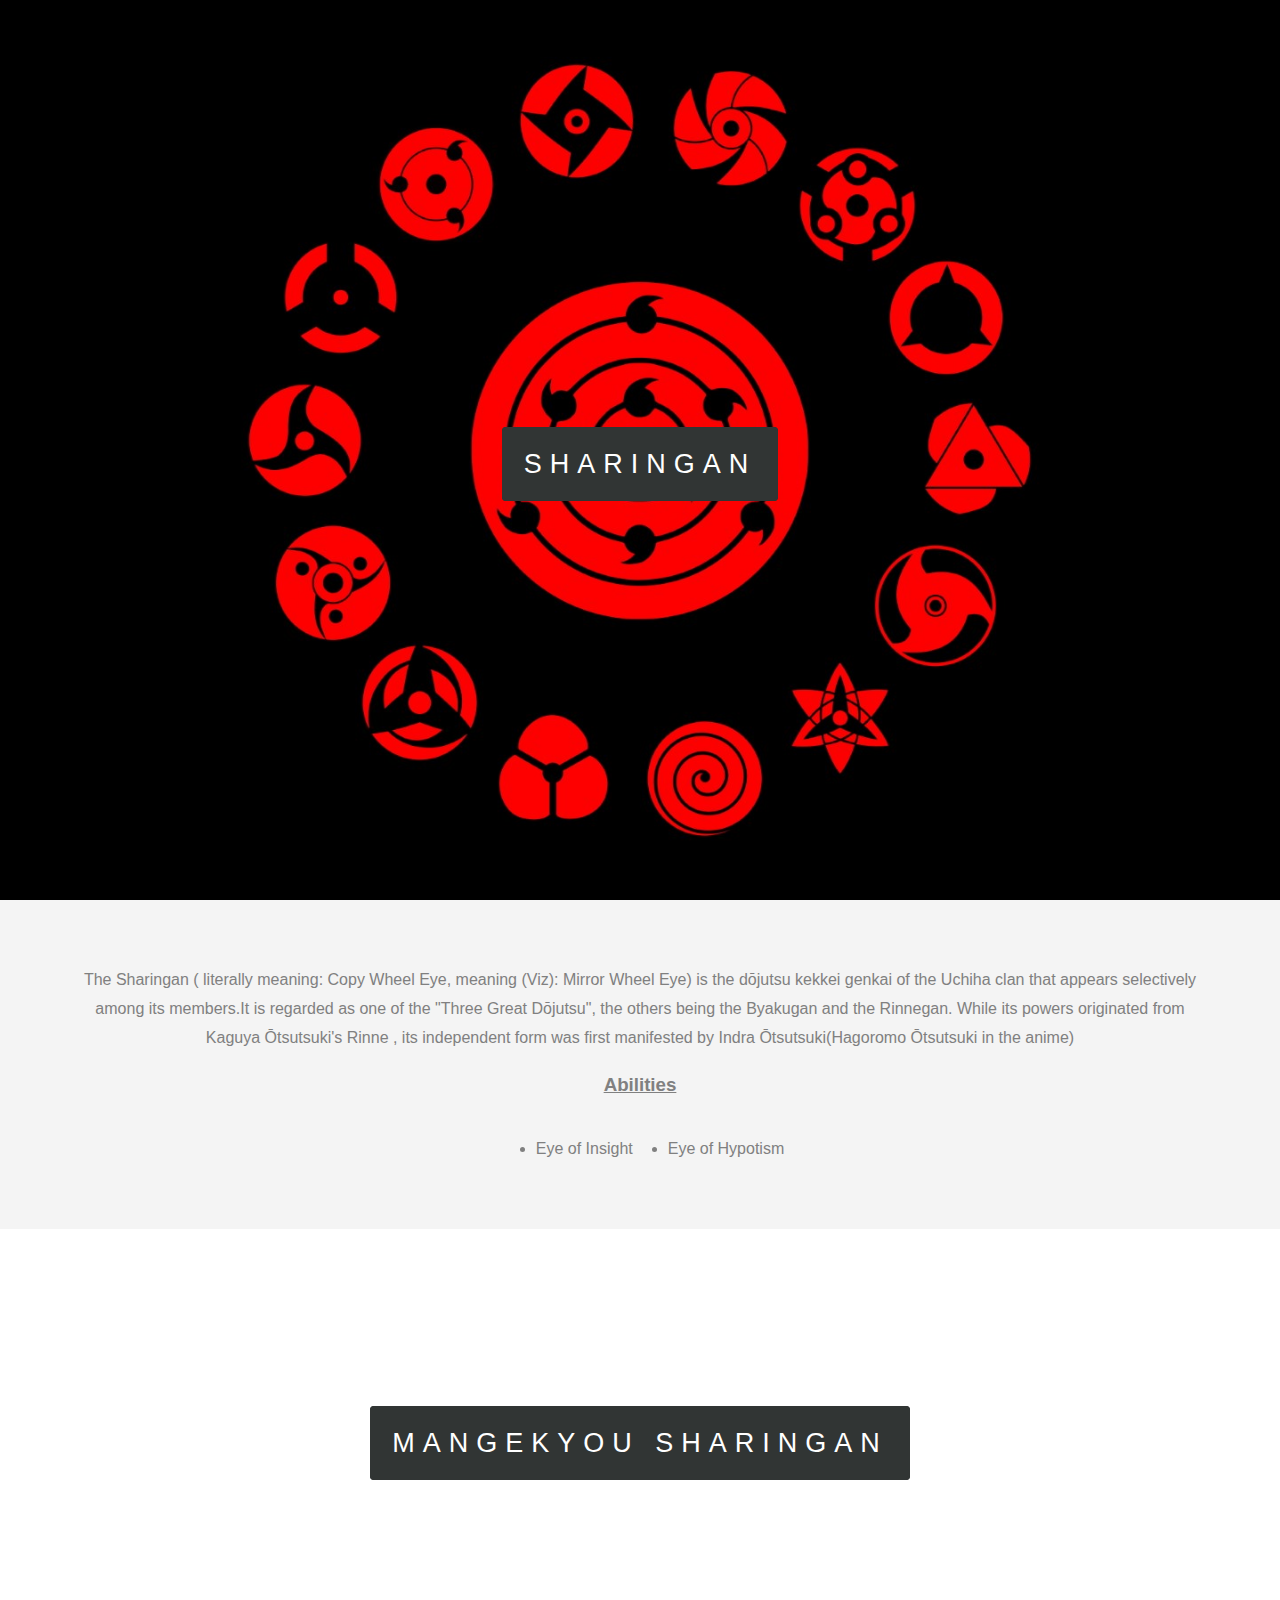
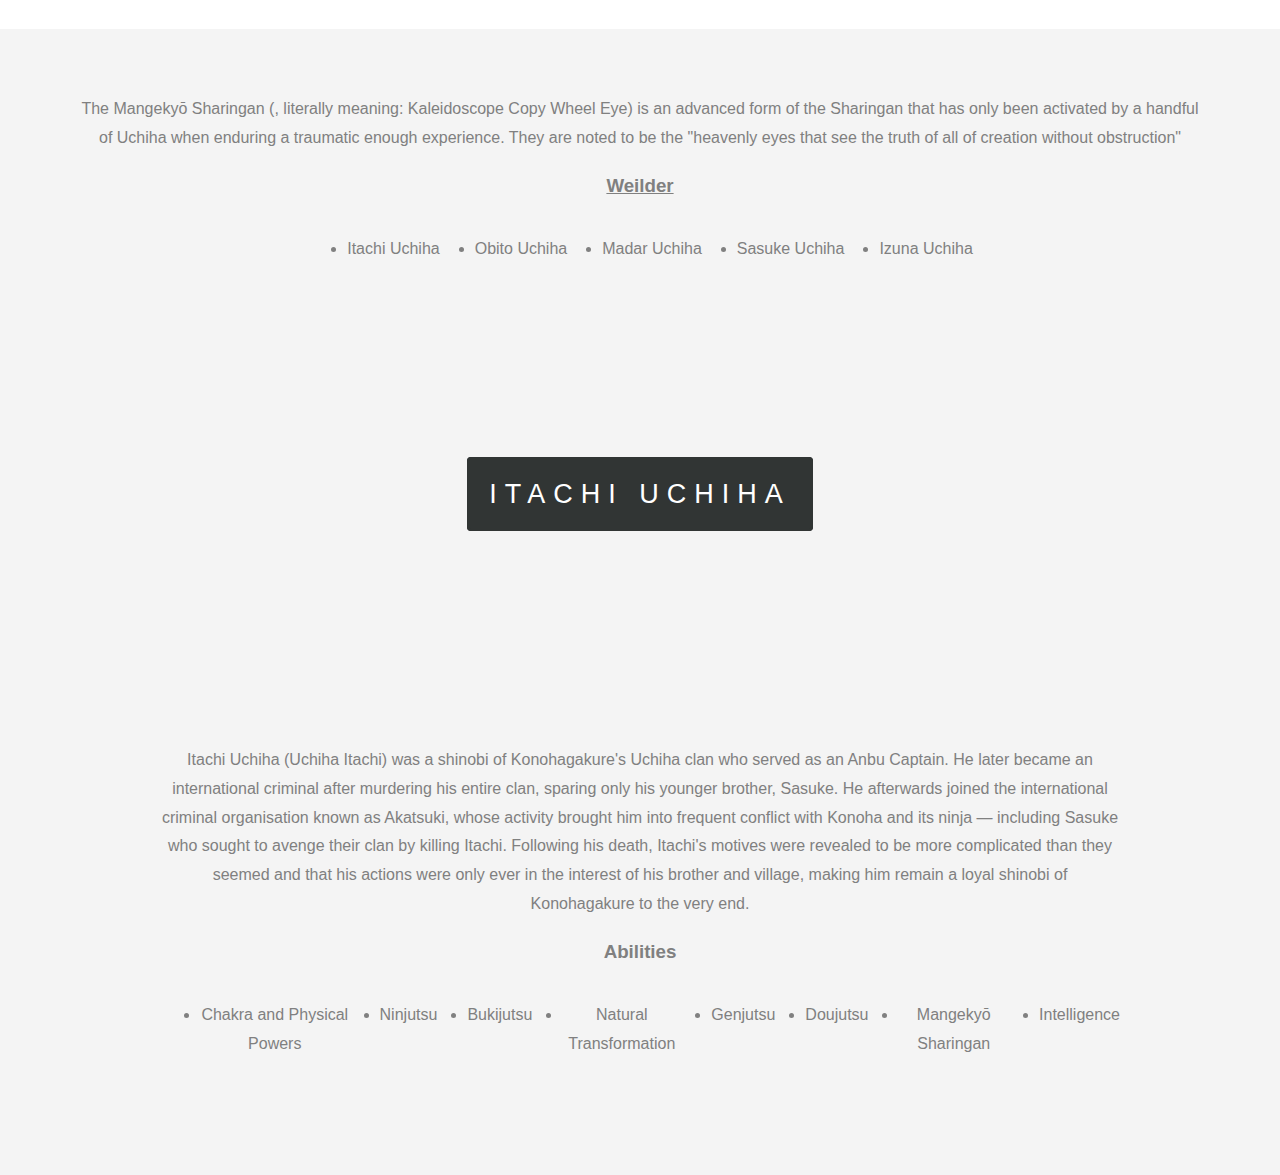
<file: Parallex Website/index.html>
<!DOCTYPE html>
<html lang="en">

<head>
    <meta charset="UTF-8">
    <meta name="viewport" content="width=device-width, initial-scale=1.0">
    <title>Parallex Website</title>
    <link rel="stylesheet" href="style.css">
</head>

<body>
    <section class="pimg1">
        <div class="ptext">
            <span class="textBg">Sharingan</span>
        </div>
    </section>
    <section class="section section-light">
        <!-- <h2>Section One</h2> -->
        <p>The Sharingan ( literally meaning: Copy Wheel Eye, meaning (Viz): Mirror Wheel Eye) is the dōjutsu kekkei
            genkai of the Uchiha clan that appears selectively among its members.It is regarded as one of the "Three
            Great Dōjutsu", the others being the Byakugan and the Rinnegan. While its powers originated from Kaguya
            Ōtsutsuki's Rinne , its independent form was first manifested by Indra Ōtsutsuki(Hagoromo Ōtsutsuki
            in the anime)</p>
        <h3><u> Abilities</u></h3>
        <ul class="ab">
            <li>Eye of Insight</li>
            <li>Eye of Hypotism</li>
        </ul>
    </section>
    <section class="pimg2">
        <div class="ptext">
            <span class="textBg">mangekyou sharingan</span>
        </div>
    </section>
    <section class="section section-light">
        <!-- <h2>Section Two</h2> -->
        <p>The Mangekyō Sharingan (, literally meaning: Kaleidoscope Copy Wheel Eye) is an advanced form of the
            Sharingan that has only been activated by a handful of Uchiha when enduring a traumatic enough experience.
            They are noted to be the "heavenly eyes that see the truth of all of creation without obstruction"</p>
        <h3><u>Weilder</u></h3>
        <ul class="we">
            <li>Itachi Uchiha</li>
            <li>Obito Uchiha</li>
            <li>Madar Uchiha</li>
            <li>Sasuke Uchiha</li>
            <li>Izuna Uchiha</li>
        </ul>
        <section class="pimg3">
            <div class="ptext">
                <span class="textBg">Itachi Uchiha</span>
            </div>
        </section>
        <section class="section section-light">
            <!-- <h2>Section Three</h2> -->
            <p>Itachi Uchiha (Uchiha Itachi) was a shinobi of Konohagakure's Uchiha clan who served as an Anbu Captain.
                He later became an international criminal after murdering his entire clan, sparing only his younger
                brother, Sasuke. He afterwards joined the international criminal organisation known as Akatsuki, whose
                activity brought him into frequent conflict with Konoha and its ninja — including Sasuke who sought to
                avenge their clan by killing Itachi. Following his death, Itachi's motives were revealed to be more
                complicated than they seemed and that his actions were only ever in the interest of his brother and
                village, making him remain a loyal shinobi of Konohagakure to the very end.</p>
            <h3>Abilities</h3>
            <ul class="abl">
                <li>Chakra and Physical Powers</li>
                <li>Ninjutsu</li>
                <li>Bukijutsu</li>
                <li>Natural Transformation</li>
                <li>Genjutsu</li>
                <li>Doujutsu</li>
                <li>Mangekyō Sharingan</li>
                <li>Intelligence</li>
            </ul>
</body>

</html>
</file>
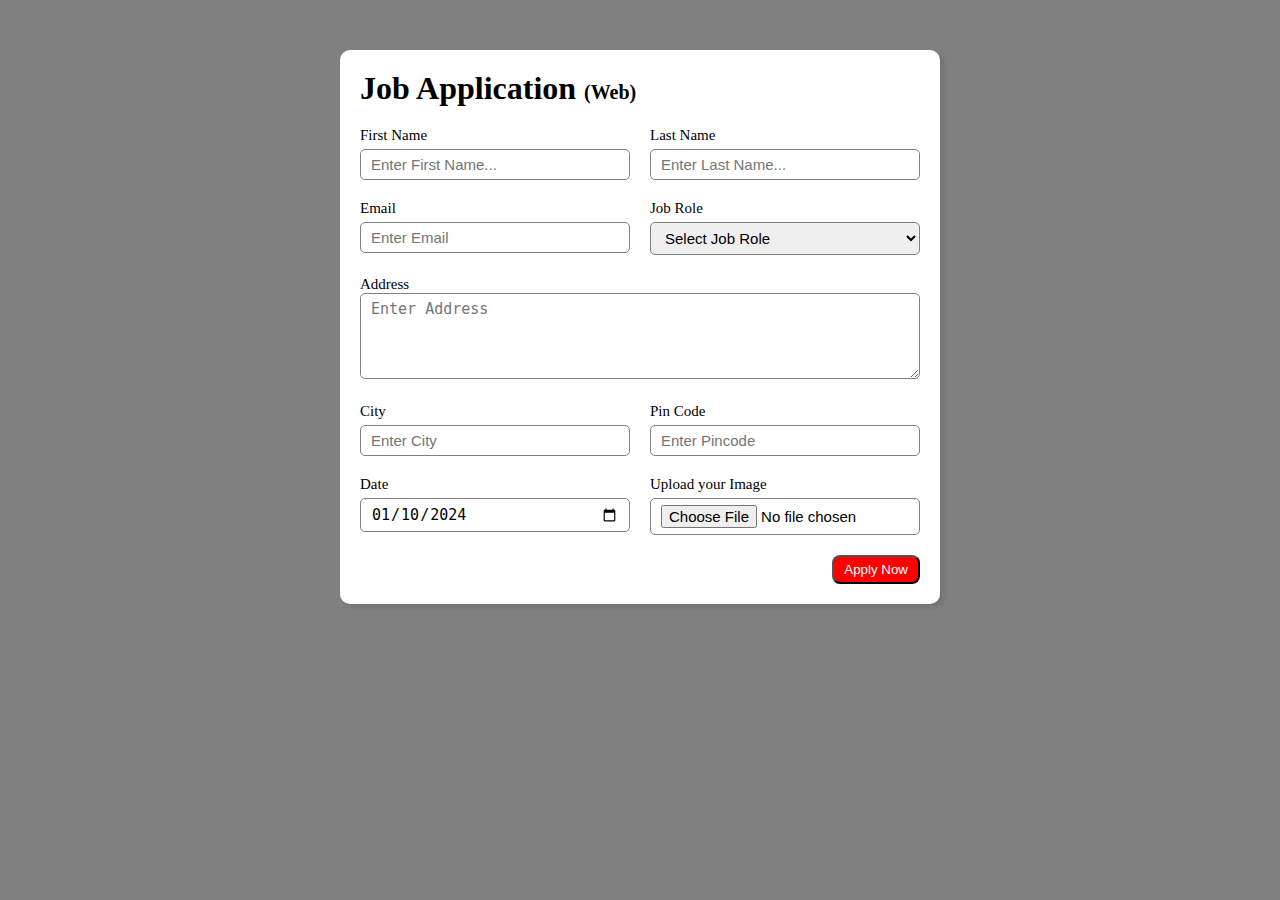
<file: Job Application/Job Application.html>
<!DOCTYPE html>
<html lang="en">

<head>
    <meta charset="UTF-8">
    <meta name="viewport" content="width=device-width, initial-scale=1.0">
    <title>Application Form</title>
    <link rel="stylesheet" href="style.css">
</head>

<body>
    <div class="container">
        <div class="applybox">
            <h1>Job Application
                <span class="web">(Web)</span>
            </h1>
            <form action="">
                <div class="form_container">
                    <div class="form_control">
                        <label for="first_name">First Name</label>
                        <input type="text" id="first_name" placeholder="Enter First Name...">
                    </div>
                    <div class="form_control">
                        <label for="last_name">Last Name</label>
                        <input type="text" id="last_name" placeholder="Enter Last Name...">
                    </div>
                    <div class="form_control">
                        <label for="email">Email</label>
                        <input type="email" id="email" placeholder="Enter Email">
                    </div>
                    <div class="form_control">
                        <label for="job_role">Job Role</label>
                        <select id="job_role" name="job_role">
                            <option value="">Select Job Role</option>
                            <option value="">Frontend Developer</option>
                            <option value="">Backend Developer</option>
                            <option value="">Full Stack Developer</option>
                            <option value="">UI UX Designer</option>
                        </select>
                    </div>
                    <div class="textarea_control">
                        <label for="address">Address</label>
                        <textarea name="address" id="address" cols="30" rows="4" placeholder="Enter Address"></textarea>
                    </div>
                    <div class="form_control">
                        <label for="city">City</label>
                        <input type="text" id="city" placeholder="Enter City">
                    </div>
                    <div class="form_control">
                        <label for="pincode">Pin Code</label>
                        <input type="number" id="pincode" placeholder="Enter Pincode">
                    </div>
                    <div class="form_control">
                        <label for="start">Date</label>
                        <input value="2024-01-10" type="date" id="start">
                    </div>
                    <div class="form_control">
                        <label for="upload">Upload your Image</label>
                        <input type="file" id="upload">
                    </div>
                </div>
                <div class="button_container">
                    <button type="submit">Apply Now</button>
                </div>
            </form>
        </div>
    </div>
</body>

</html>
</file>
<file: Parallex Website/style.css>
html,
body {
  height: 100%;
  margin: 0;
  font-size: 16px;
  font-family: "Lato", sans-serif;
  font-weight: 400;
  line-height: 1.8em;
  color: #666;
}
.pimg1,
.pimg2,
.pimg3 {
  position: relative;
  background-position: center;
  background-size: cover;
  background-repeat: no-repeat;
  background-attachment: fixed;
}
.pimg1 {
  background-image: url(img/2.jpg);
  min-height: 100%;
}
.pimg2 {
  background-image: url(img/1.jpg);
  min-height: 400px;
}
.pimg3 {
  background-image: url(img/3.jpg);
  min-height: 400px;
}
.ptext {
  position: absolute;
  top: 50%;
  width: 100%;
  text-align: center;
  color: white;
  font-size: 27px;
  letter-spacing: 8px;
  text-transform: uppercase;
}
.textBg {
  background-color: #313534;
  padding: 20px;
  color: white;
  border: 2px solid #313534;
  border-radius: 4px;
}
.section {
  padding: 50px 80px;
  text-align: center;
}
.section-light {
  background-color: #f4f4f4;
  color: grey;
}
.ab {
  text-align: center;
  gap: 35px;
  display: inline-flex;
}
.we {
  text-align: center;
  gap: 35px;
  display: inline-flex;
}
.abl {
  text-align: center;
  gap: 30px;
  display: inline-flex;
}
</file>
<file: Job Application/style.css>
* {
  margin: 0;
  padding: 0;
  box-sizing: border-box;
}
body {
  background-color: grey;
}
.container {
  max-width: 900px;
  margin: 0 auto;
}
.applybox {
  max-width: 600px;
  padding: 20px;
  margin: 0 auto;
  margin-top: 50px;
  box-shadow: 4px 3px 5px rgba(1, 1, 1, 0.1);
  border-radius: 10px;
  background-color: white;
}
.web {
  font-size: 20px;
}
.form_container {
  margin-top: 20px;
  display: grid;
  grid-template-columns: repeat(AUTO-fit, minmax(200px, 1fr));
  grid-gap: 20px;
}
.form_control {
  display: flex;
  flex-direction: column;
}
label {
  font-size: 15px;
  margin-bottom: 5px;
}
input,
select,
textarea {
  padding: 6px 10px;
  border: 1px solid grey;
  border-radius: 5px;
  font-size: 15px;
}
input:focus {
  outline-color: red;
}
.button_container {
  display: flex;
  justify-content: end;
  margin-top: 20px;
}
button {
  background-color: red;
  border: transparent solid red 5px;
  padding: 5px 10px;
  color: white;
  border-radius: 8px;
}
button:hover {
  background-color: grey;
  border: 2px solid red;
  color: black;
  transition: 0.3s ease-in-out;
  cursor: pointer;
}
.textarea_control {
  grid-column: 1 / span 2;
}
.textarea_control textarea {
  width: 100%;
}
@media (max-width: 460px) {
  .textarea_control {
    grid-column: 1 / span 1;
  }
}
</file>
